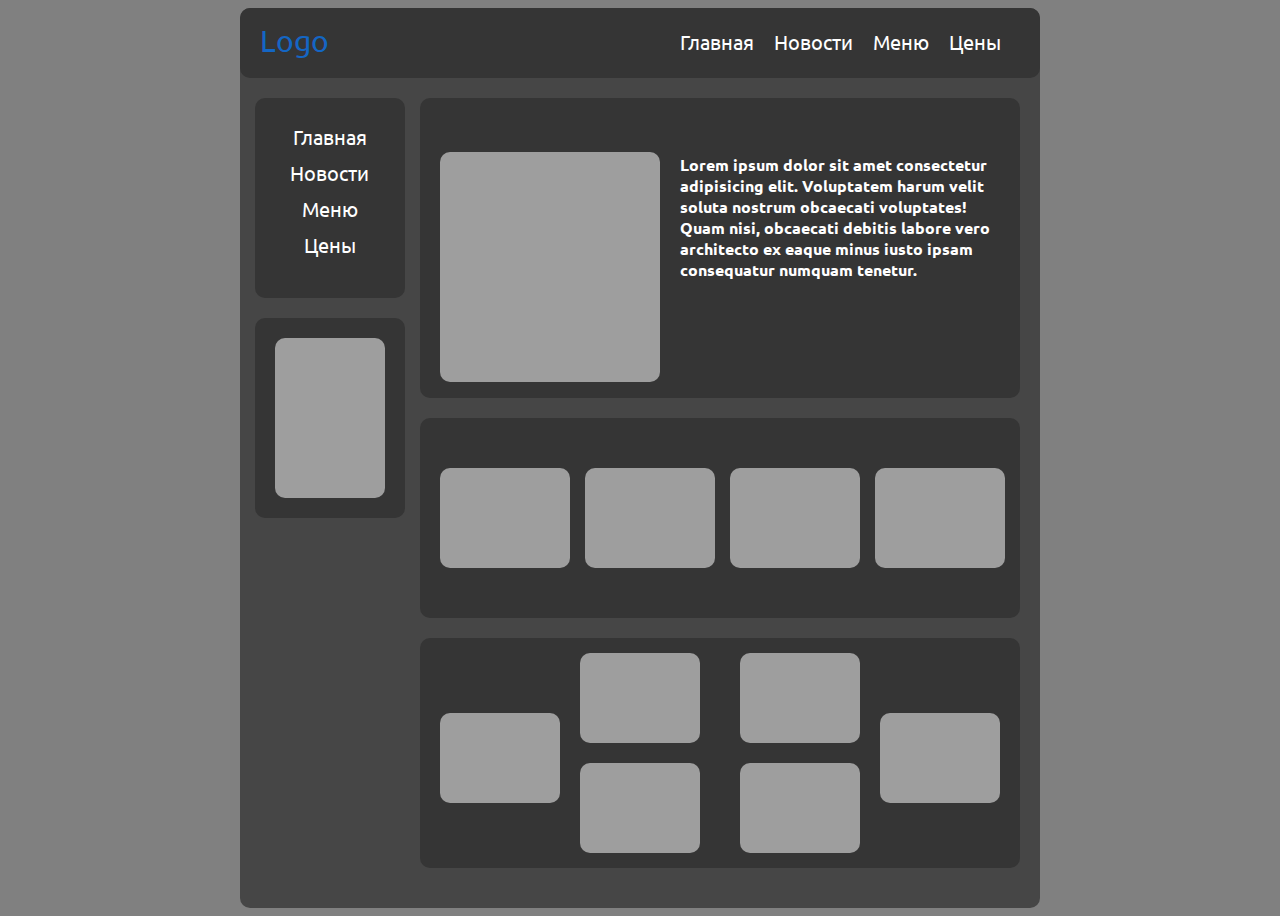
<file: ghfrnbrf/index.html>
<!DOCTYPE html>
<html lang="en">
<head>
    <meta charset="UTF-8">
    <meta http-equiv="X-UA-Compatible" content="IE=edge">
    <meta name="viewport" content="width=device-width, initial-scale=1.0">
    <link rel="stylesheet" href="style.css">
    <title>Site</title>
</head>
<body>
    <div class="box">
        <header class="header">
            <div class="header__menu-ul">
                <div class="logo">Logo</div>
                <ul class="header__menu-li">
                    <li>Главная</li>
                    <li>Новости</li>
                    <li>Меню</li>
                    <li>Цены</li>
            </div>
        </header>
        <div class="sidebar">
            <div class="sidebar__menu">
                <div class="sidebar__menu-ul">
                    <ul class="sidebar__menu-li">
                        <li>Главная</li>
                        <li>Новости</li>
                        <li>Меню</li>
                        <li>Цены</li>
                </div>
            </div>
            <div class="sidebar__box">
                <div class="sidebar__box-in"></div>
            </div>
        </div>
        <div class="center__tape">
            <div class="center__tape-box1">
                <h4 class="h4">Lorem ipsum dolor sit amet consectetur adipisicing elit. Voluptatem harum velit soluta nostrum obcaecati voluptates! Quam nisi, obcaecati debitis labore vero architecto ex eaque minus iusto ipsam consequatur numquam tenetur.<h4>
                <div class="center__tape-box1-in"></div>
            </div>
            <div class="center__tape-box4">
                <div class="center__tape-box4-in1"></div>
                <div class="center__tape-box4-in2"></div>
                <div class="center__tape-box4-in3"></div>
                <div class="center__tape-box4-in4"></div>
            </div>
            <div class="center__tape-box6">
                <div class="center__tape-box6-in1"></div>
                <div class="center__tape-box6-in2"></div>
                <div class="center__tape-box6-in3"></div>
                <div class="center__tape-box6-in4"></div>
                <div class="center__tape-box6-in5"></div>
                <div class="center__tape-box6-in6"></div>
            </div>
        </div>
</body>
</html>
</file>
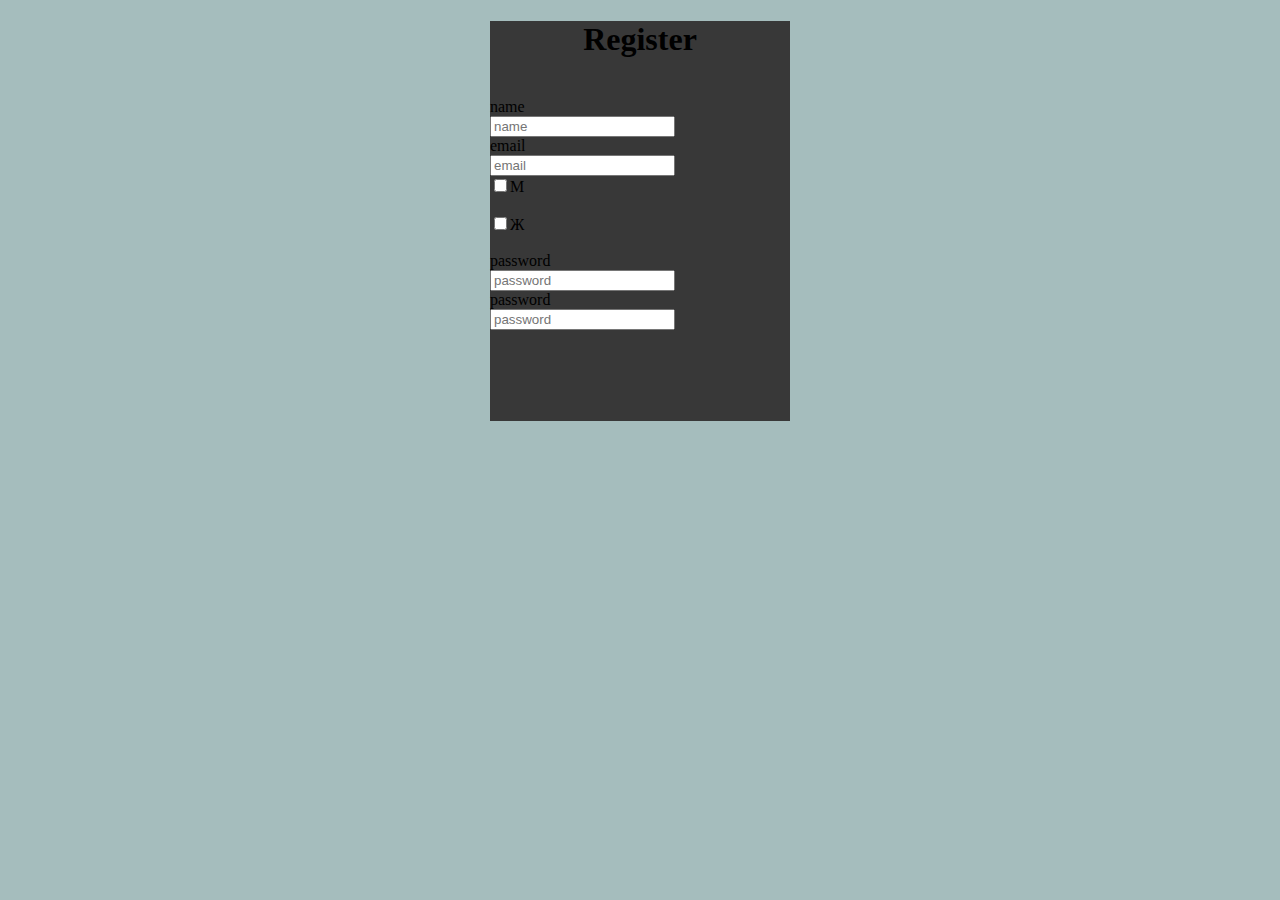
<file: дз практика на 16/index.html>
<!DOCTYPE html>
<html lang="en">
<head>
    <meta charset="UTF-8">
    <meta http-equiv="X-UA-Compatible" content="IE=edge">
    <meta name="viewport" content="width=device-width, initial-scale=1.0">
    <title>Document</title>
    <link rel="stylesheet" href="style.css">
</head>
<body>
    <div class="box">
        <h1 class="h1">Register</h1>
        <br class="text">name</br>
        <input type="text" placeholder="name" name="name" required>
        <br>email</br>
        <input type="email" placeholder="email" name="email" required>
        <br><input type="checkbox" placeholder="" name="" required>M</br>
        <br><input type="checkbox" placeholder="" name="" required>Ж</br>
        <br class="text">password</br>
        <input type="password" placeholder="password" name="password" required>
        <br class="text">password</br>
        <input type="password" placeholder="password" name="password" required>
    </div>
</body>
</html>
</file>
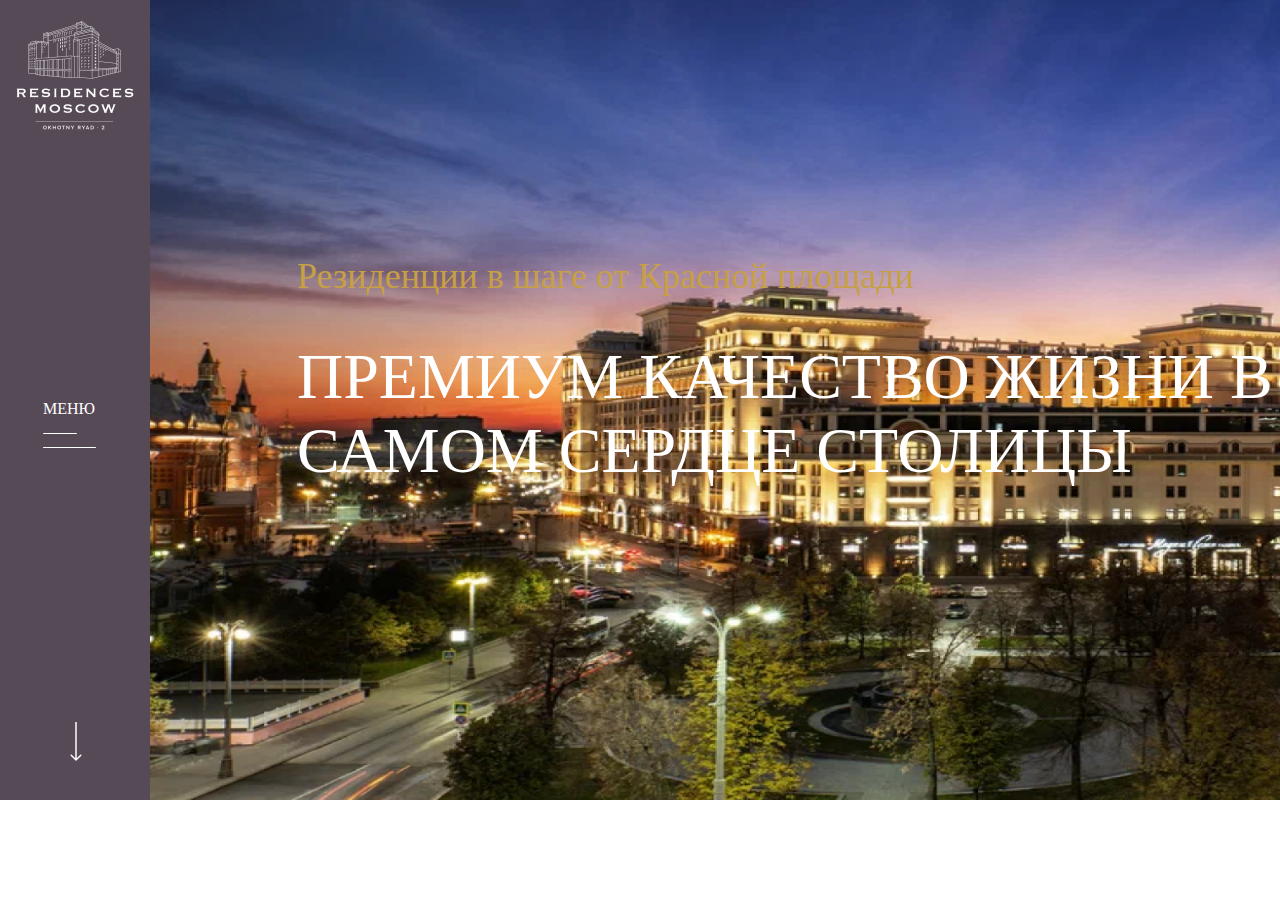
<file: Новая папка (3)/index.html>
<!DOCTYPE html>
<html lang="en">

<head>
    <meta charset="UTF-8">
    <meta http-equiv="X-UA-Compatible" content="IE=edge">
    <meta name="viewport" content="width=device-width, initial-scale=1.0">
    <title>Document</title>
    <link rel="stylesheet" href="./css/style.css">
    <link rel="stylesheet" href="./css/reset.css">
</head>

<body>
    <div class="wrapper">
        <section class="block-1">
            <div class="block-left-1">
                <img class="logo-1" src="./images/logo-1.png">
                <div class="menu">МЕНЮ</div>
                <img class="line-1" src="./images/Line-1.png">
                <img class="line-2" src="./images/Line-2.png">
                <img class="arrow" src="./images/arrow.png">
            </div>
            <div class="city-1">
                <img class="city-img-1" src="./images/city.png" alt="">
                <div class="text-2">ПРЕМИУМ КАЧЕСТВО ЖИЗНИ В САМОМ СЕРДЦЕ СТОЛИЦЫ</div>
                <div class="text-1">Резиденции в шаге от Красной площади</div>
                <div class="phone">+ 7 495 259 2000</div>
                <img class="sss" src="./images/Group 32 (2).png">
            </div>
        </section>
    </div>
</body>

</html>
</file>
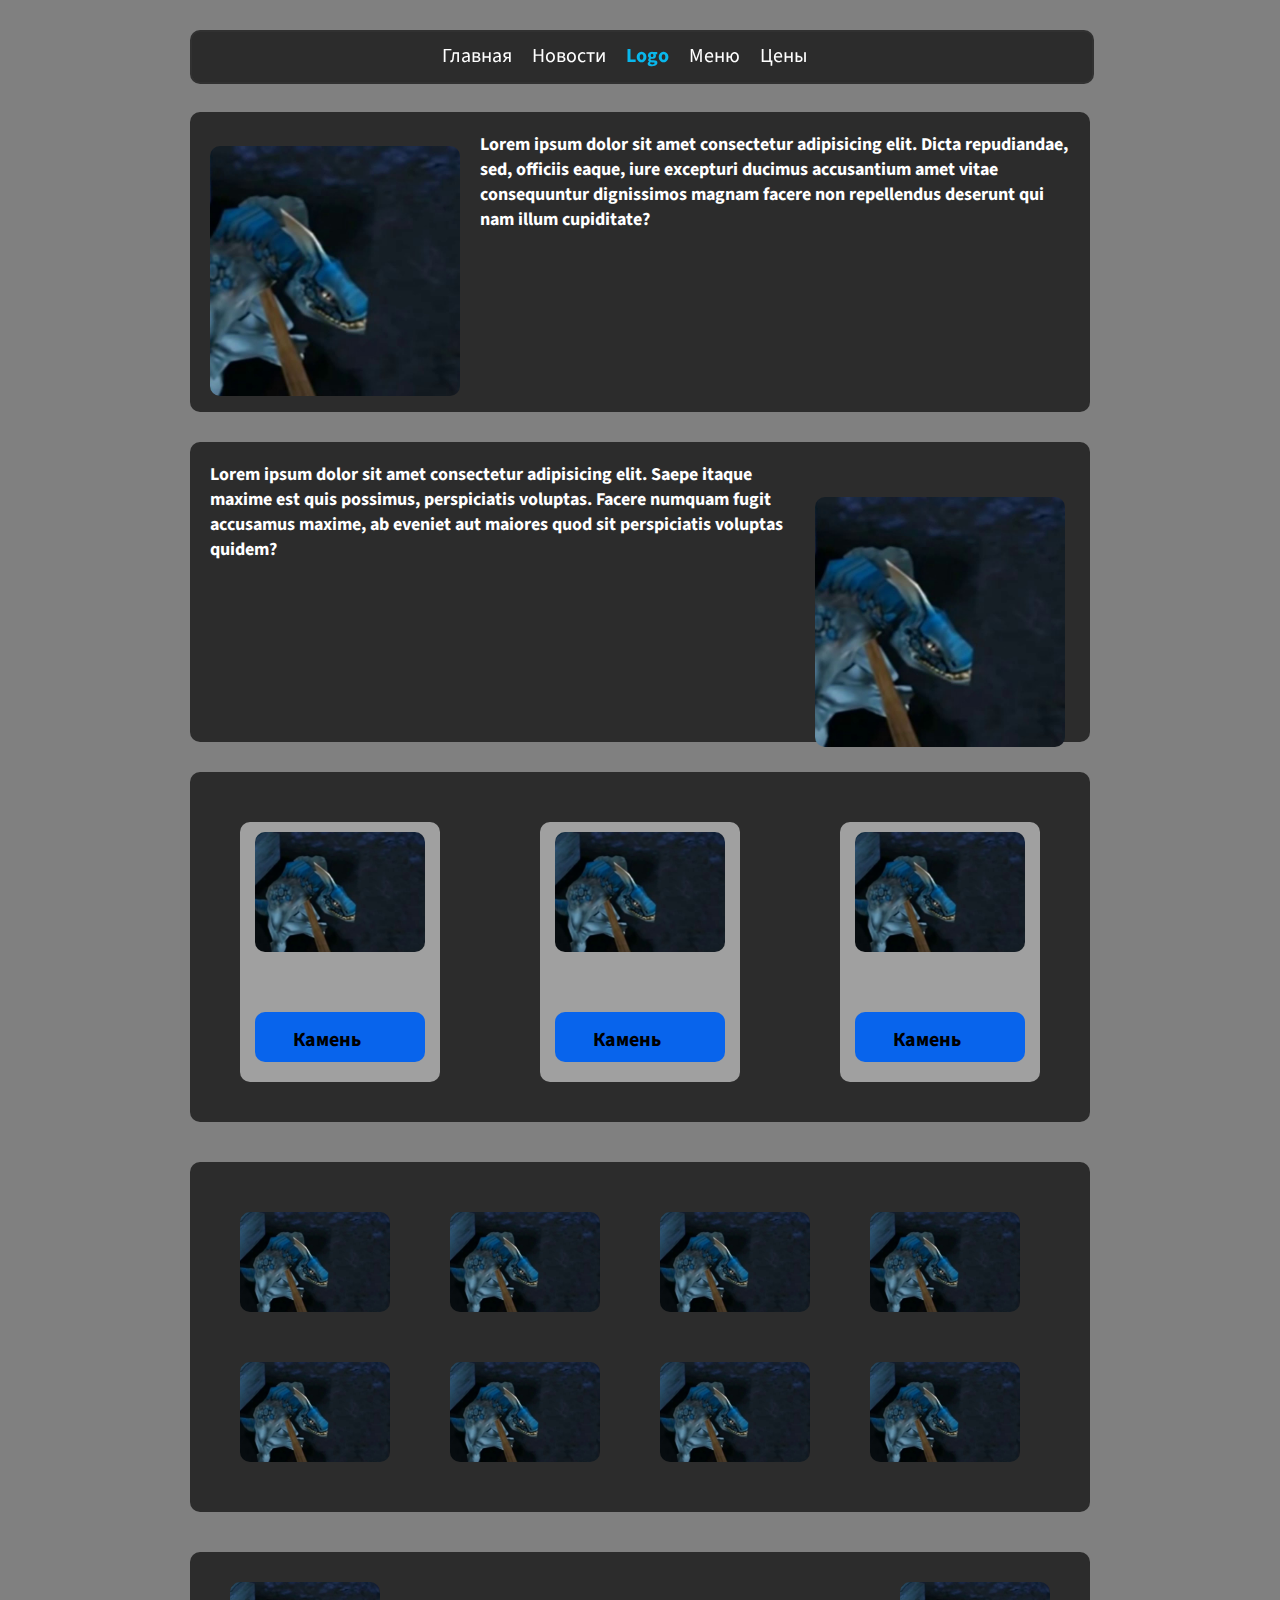
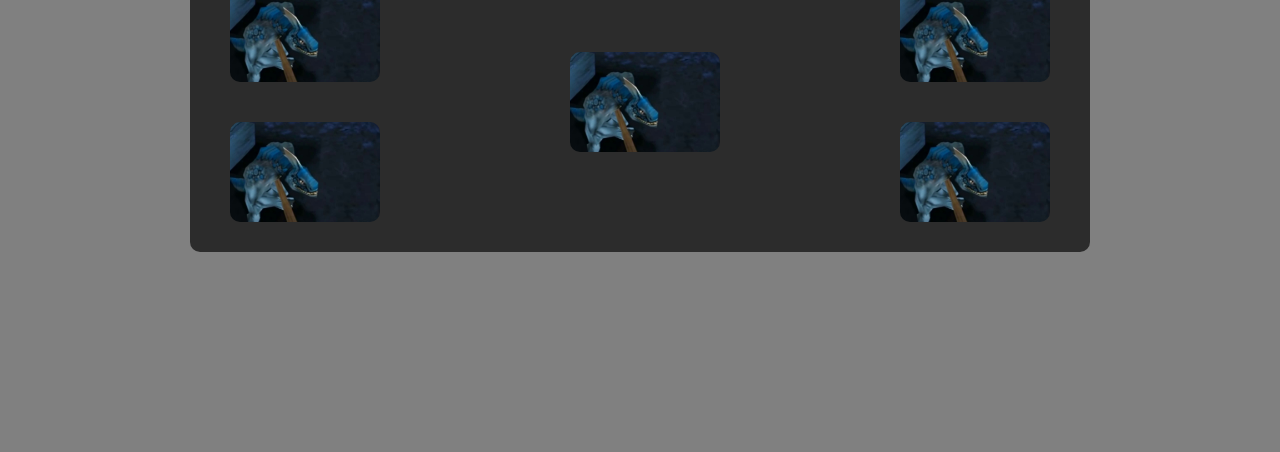
<file: практика 19 и дз на 20/index.html>
<!DOCTYPE html>
<html lang="ru">
<head>
  <meta charset="utf-8" />
  <title>maket</title>
  <link rel="stylesheet" href="style.css"/>
</head>
<body>
  <div class="box">
  <header class="header">
    <div class="header__menu">
      <ul class="header__menu-li">
        <li>Главная</li>
        <li>Новости</li>
        <li class="logo__li"><b><a href="#">Logo</a></b></li>
        <li>Меню</li>
        <li>Цены</li>
      </ul>
    </div>
  </header>
  <div class="center__tape-block1">
    <h4 class="h4">Lorem ipsum dolor sit amet consectetur adipisicing elit. Dicta repudiandae, sed, officiis eaque, iure excepturi ducimus accusantium amet vitae consequuntur dignissimos magnam facere non repellendus deserunt qui nam illum cupiditate?<h4>
    <div class="center__tape-block1-in">
    </div>
  </div>
  <div class="center__tape-block2">
    <h5 class="h5">Lorem ipsum dolor sit amet consectetur adipisicing elit. Saepe itaque maxime est quis possimus, perspiciatis voluptas. Facere numquam fugit accusamus maxime, ab eveniet aut maiores quod sit perspiciatis voluptas quidem?</h5>
    <div class="center__tape-block2-in">   
    </div>
  </div>
  <div class="center__tape-block3">
    <div class="center__tape-block3-in">
      <div class="center__tape-block3-in-1">
      </div>
      <div class="center__tape-block3-in-green">
        <h6 class="h6">Камень</h6>
      </div>
      <div class="center__tape-block3-in-2">
        <div class="center__tape-block3-in-2-in"></div>
        <div class="center__tape-block3-in-green">
          <h6 class="h6">Камень</h6>
        </div>
      </div>
      <div class="center__tape-block3-in-3">
        <div class="center__tape-block3-in-3-in"></div>
        <div class="center__tape-block3-in-green">
          <h6 class="h6">Камень</h6>
        </div>
      </div>
    </div>
  <div class="center__tape-block4">
    <div class="center__tape-block4-1"></div>
    <div class="center__tape-block4-2"></div>
    <div class="center__tape-block4-3"></div>
    <div class="center__tape-block4-4"></div>
    <div class="center__tape-block4-5"></div>
    <div class="center__tape-block4-6"></div>
    <div class="center__tape-block4-7"></div>
    <div class="center__tape-block4-8"></div>
  </div>
  <footer class="footer">
    <div class="footer__block">
      <div class="footer__block-top-left"></div>
      <div class="footer__block-top-right"></div>
      <div class="footer__block-bottom-left"></div>
      <div class="footer__block-bottom-right"></div>
      <div class="footer__block-centered"></div>
    </div>
  </footer>
  </div>
  </div>
</body>
</html>
</file>
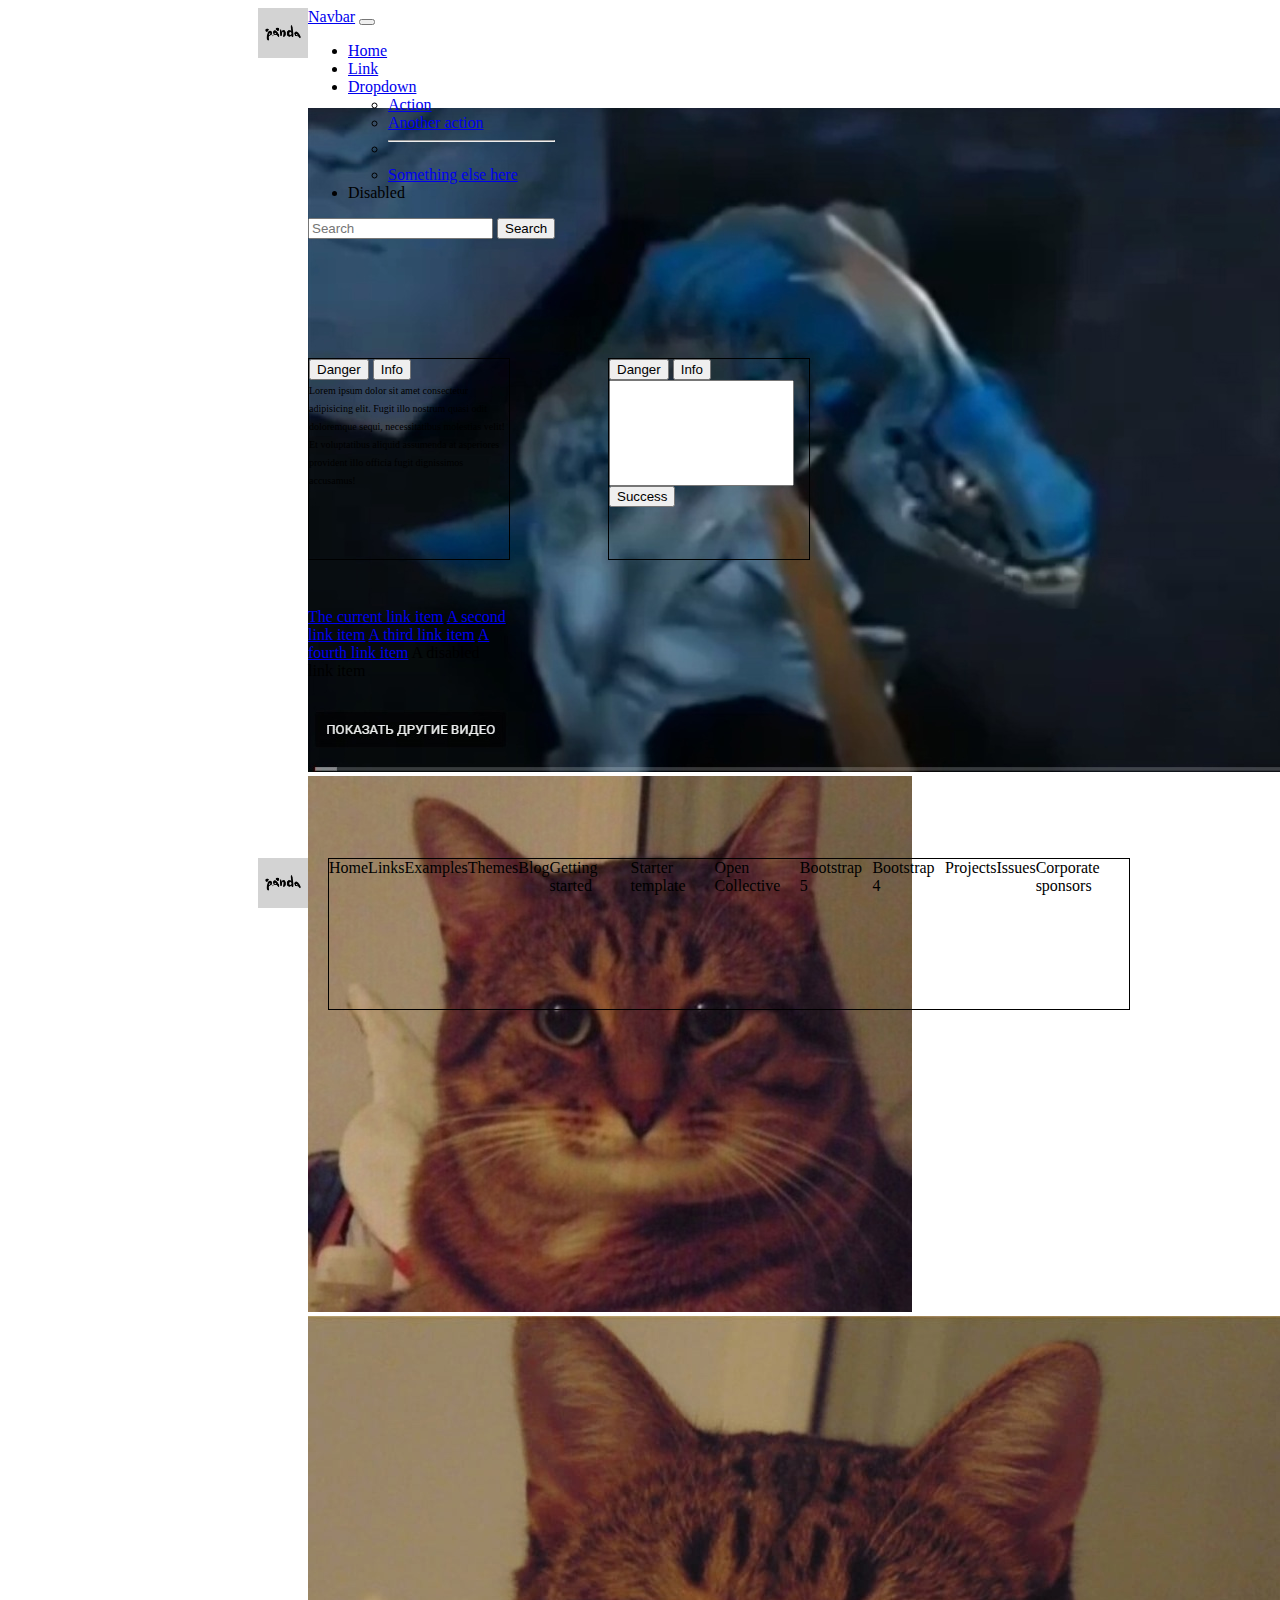
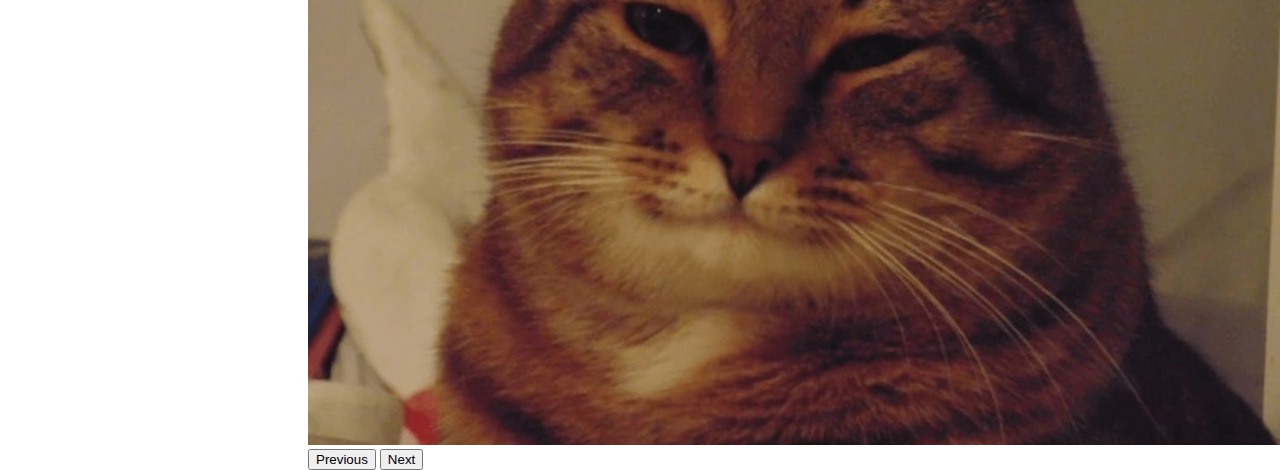
<file: практика все/bootstrap/index.html>
<!DOCTYPE html>
<html lang="en">

<head>
  <meta charset="UTF-8">
  <meta http-equiv="X-UA-Compatible" content="IE=edge">
  <meta name="viewport" content="width=device-width, initial-scale=1.0">
  <title>Document</title>
  <link rel="stylesheet" href="style.css">
  <link href="https://cdn.jsdelivr.net/npm/bootstrap@5.3.0-alpha1/dist/css/bootstrap.min.css" rel="stylesheet"
    integrity="sha384-GLhlTQ8iRABdZLl6O3oVMWSktQOp6b7In1Zl3/Jr59b6EGGoI1aFkw7cmDA6j6gD" crossorigin="anonymous">
</head>
<img src="images/20180705160132 (1).png" class="img">

<body>
  <div class="slider">
    <div id="carouselExample" class="carousel slide">
      <div class="carousel-inner">
        <div class="carousel-item active">
          <img src="images/iqt2CndWN9Q.jpg" class="d-block w-100" alt="...">
        </div>
        <div class="carousel-item">
          <img src="images/u8tMurpjI-0.jpg" class="d-block w-100" alt="...">
        </div>
        <div class="carousel-item">
          <img src="images/WLMYpa1_QWs.jpg" class="d-block w-100" alt="...">
        </div>
      </div>
      <button class="carousel-control-prev" type="button" data-bs-target="#carouselExample" data-bs-slide="prev">
        <span class="carousel-control-prev-icon" aria-hidden="true"></span>
        <span class="visually-hidden">Previous</span>
      </button>
      <button class="carousel-control-next" type="button" data-bs-target="#carouselExample" data-bs-slide="next">
        <span class="carousel-control-next-icon" aria-hidden="true"></span>
        <span class="visually-hidden">Next</span>
      </button>
    </div>
  </div>
  <header class="header">
    <nav class="navbar navbar-expand-lg bg-light">
      <div class="container-fluid">
        <a class="navbar-brand" href="#">Navbar</a>
        <button class="navbar-toggler" type="button" data-bs-toggle="collapse" data-bs-target="#navbarSupportedContent"
          aria-controls="navbarSupportedContent" aria-expanded="false" aria-label="Toggle navigation">
          <span class="navbar-toggler-icon"></span>
        </button>
        <div class="collapse navbar-collapse" id="navbarSupportedContent">
          <ul class="navbar-nav me-auto mb-2 mb-lg-0">
            <li class="nav-item">
              <a class="nav-link active" aria-current="page" href="#">Home</a>
            </li>
            <li class="nav-item">
              <a class="nav-link" href="#">Link</a>
            </li>
            <li class="nav-item dropdown">
              <a class="nav-link dropdown-toggle" href="#" role="button" data-bs-toggle="dropdown"
                aria-expanded="false">
                Dropdown
              </a>
              <ul class="dropdown-menu">
                <li><a class="dropdown-item" href="#">Action</a></li>
                <li><a class="dropdown-item" href="#">Another action</a></li>
                <li>
                  <hr class="dropdown-divider">
                </li>
                <li><a class="dropdown-item" href="#">Something else here</a></li>
              </ul>
            </li>
            <li class="nav-item">
              <a class="nav-link disabled">Disabled</a>
            </li>
          </ul>
          <form class="d-flex" role="search">
            <input class="form-control me-2" type="search" placeholder="Search" aria-label="Search">
            <button class="btn btn-outline-success" type="submit">Search</button>
          </form>
        </div>
      </div>
    </nav>
  </header>

  <div class="menu_1">
    <button type="button" class="btn btn-danger">Danger</button>
    <button type="button" class="btn btn-info">Info</button>
    <br><a class="text11">Lorem ipsum dolor sit amet consectetur adipisicing elit. Fugit illo nostrum quasi odit
      doloremque sequi, necessitatibus molestias velit! Et voluptatibus aliquid assumenda at asperiores provident illo
      officia fugit dignissimos accusamus!</a>
  </div>
  <div class="menu_2">
    <button type="button" class="btn btn-danger">Danger</button>
    <button type="button" class="btn btn-info">Info</button>
    <input type="text" name="browser" value="" class="window"><Br>
    <button type="button" class="btn btn-success">Success</button>
  </div>
  <div class="text33">
    <div class="list-group">
      <a href="#" class="list-group-item list-group-item-action active" aria-current="true">The current link item</a>
      <a href="#" class="list-group-item list-group-item-action">A second link item</a>
      <a href="#" class="list-group-item list-group-item-action">A third link item</a>
      <a href="#" class="list-group-item list-group-item-action">A fourth link item</a>
      <a class="list-group-item list-group-item-action disabled">A disabled link item</a>
    </div>
  </div>
  <img src="images/20180705160132 (1).png" class="img2">
  <div class="footer">
      <div class="foot">
        <a> Home</a>
      </div> 
      <div class="foot">
        <a> Links</a>
      </div> 
      <div class="foot">
        <a> Examples</a>
      </div> 
      <div class="foot">
        <a> Themes</a>
      </div> 
      <div class="foot">
        <a> Blog</a>
      </div> 
      <div class="foot">
        <a> Getting started</a>
      </div> 
      <div class="foot">
        <a> Starter template</a>
      </div> 
      <div class="foot">
        <a> Open Collective</a>
      </div>
      <div class="foot">
        <a> Bootstrap 5</a>
      </div>
      <div class="foot">
        <a> Bootstrap 4</a>
      </div>
      <div class="foot">
        <a> Projects</a>
      </div>
      <div class="foot">
        <a>Issues</a>
      </div>
      <div class="foot">
        <a> Corporate sponsors</a>
      </div>
  </div>


  <script src="https://cdn.jsdelivr.net/npm/bootstrap@5.3.0-alpha1/dist/js/bootstrap.bundle.min.js"
    integrity="sha384-w76AqPfDkMBDXo30jS1Sgez6pr3x5MlQ1ZAGC+nuZB+EYdgRZgiwxhTBTkF7CXvN"
    crossorigin="anonymous"></script>
</body>

</html>
</file>
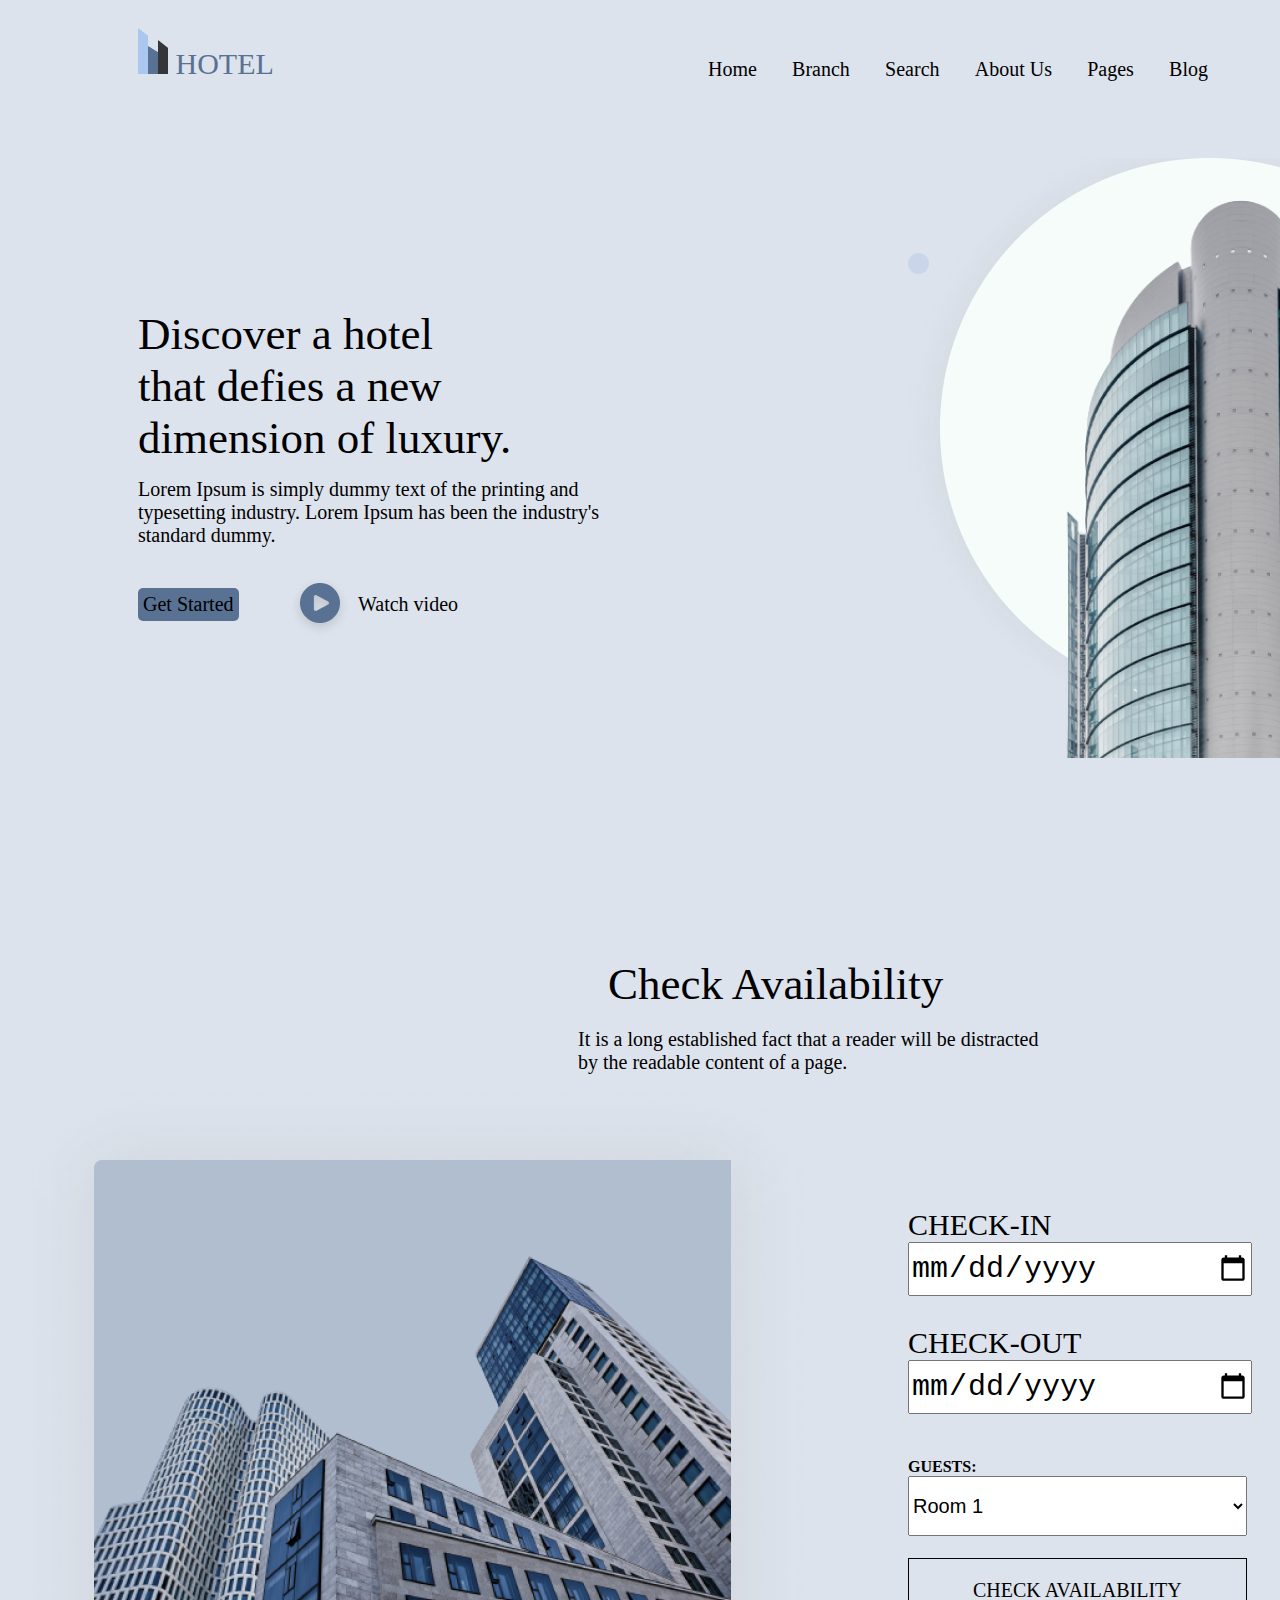
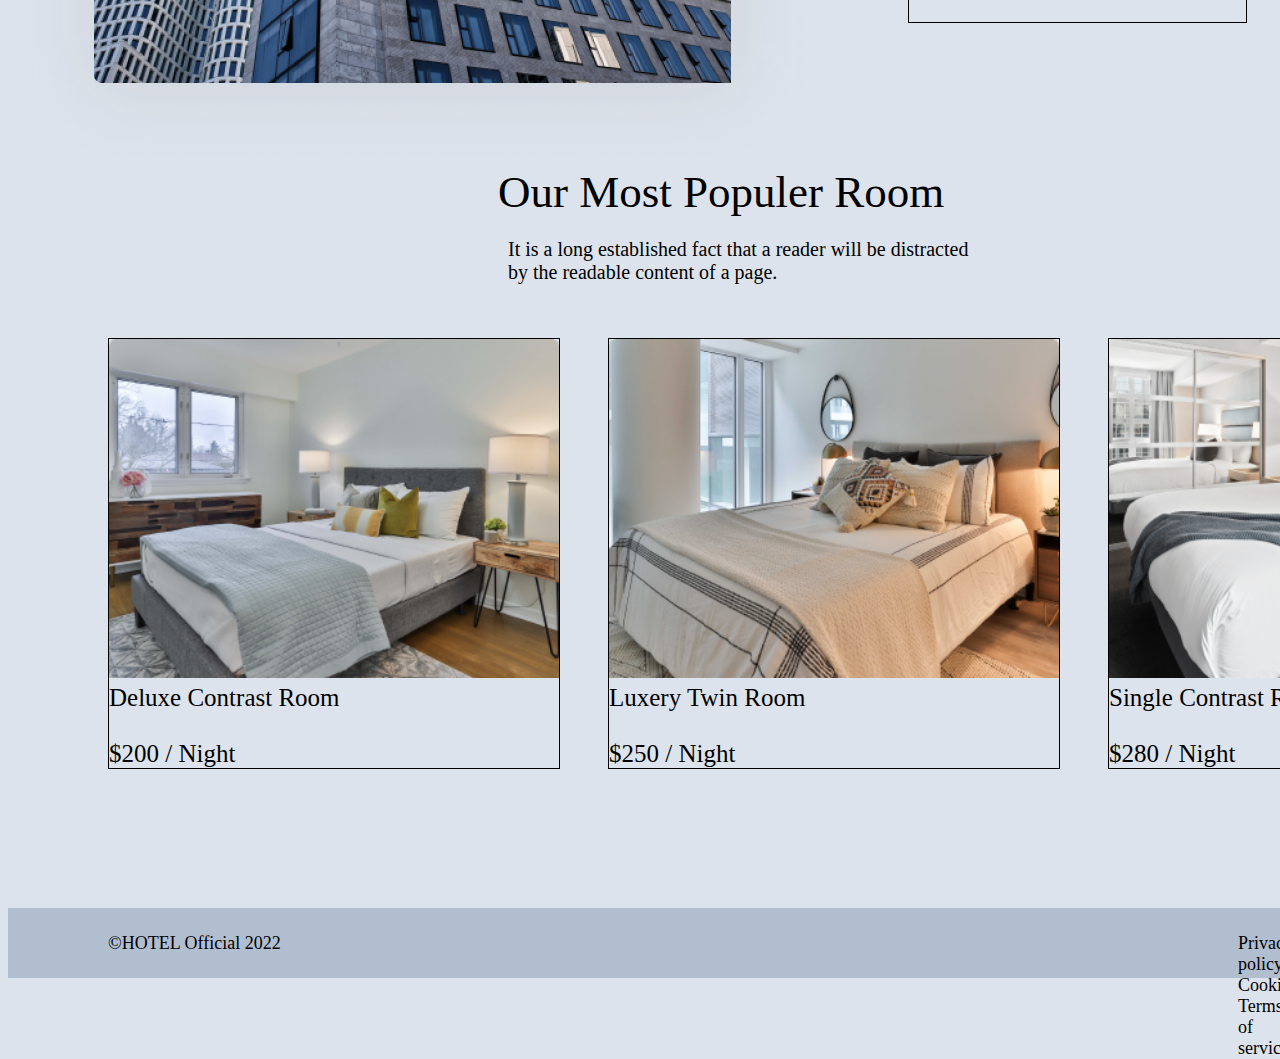
<file: практика все/фигма 2/index.html>
<!DOCTYPE html>
<html lang="en">
<head>
    <meta charset="UTF-8">
    <meta http-equiv="X-UA-Compatible" content="IE=edge">
    <meta name="viewport" content="width=device-width, initial-scale=1.0">
    <title>Document</title>
    <link rel="stylesheet" href="style.css">
</head>
<body>
    <header class="header">
        <div class="header_menu">
            <a>Home</a>
            <a>Branch</a>
            <a>Search</a>
            <a>About Us</a>
            <a>Pages</a>
            <a">Blog</a>
        </div>
    </header>
    <div class="logo">
        <img src="images/logo.png">
        <a>HOTEL</a>
    </div>
    <div class="btn_head">
        <a>Reservation</a>
    </div>
    <div class="text_main">
        <a>Discover a hotel <br>that defies a new <br>dimension of luxury.</a>
    </div>
    <div class="text_main2">
        <a>Lorem Ipsum is simply dummy text of the printing and <br>typesetting industry. Lorem Ipsum has been the
            industry's <br>standard dummy.</a>
    </div>
    <div class="tower">
        <img src="images/tower.png">
    </div>
    <div class="btn_main">
        <a>Get Started</a>
    </div>
    <div class="btn_main2">
        <a>Watch video</a>
    </div>
    <div class="play">
        <img src="images/play.png">
    </div>
    <div class="main">
        <a>Check Availability</a>
    </div>
    <div class="main2">
        <a>It is a long established fact that a reader will be distracted <br>by the readable content of a page.</a>
    </div>
    <div class="main_img">
        <img src="images/main_img.png">
    </div>
    <div class="date">
        <p>
            <label for="date">CHECK-IN</label>
            <br><input type="date" id="date" name="date" / class="date_br">
        </p>
        <p>
            <label for="date">CHECK-OUT</label>
            <br><input type="date" id="date" name="date" / class="date_br">
        </p>
    </div>
    <div class="guests">
        <b>GUESTS:</b>
        <br><select class="gs">
            <option>Room 1</option>
            <option>Room 2</option>
            <option>Room 3</option>
            <option>Room 4</option>
            <option>Room 5</option>
        </select>
    </div>
    <div class="valid">
        <a>CHECK AVAILABILITY</a>
    </div>
    <div class="bottom_text">
        <a>Our Most Populer Room</a>
    </div>
    <div class="bottom_text2">
        <a>It is a long established fact that a reader will be distracted <br>by the readable content of a page.</a>
    </div>
    <div class="bed">
        <img src="images/bed.png" width="450px">
        <br><a>Deluxe Contrast Room</a>
        <br><br><a>$200 / Night</a>
    </div>
    <div class="bed2">
        <img src="images/bed2.png" width="450px">
        <br><a>Luxery Twin Room</a>
        <br><br><a>$250 / Night</a>
    </div>
    <div class="bed3">
        <img src="images/bed3.png" width="450px">
        <br><a>Single Contrast Room</a>
        <br><br><a>$280 / Night</a>
    </div>
    <footer>
        <div class="footer">
            <a>©HOTEL Official 2022</a>
        </div>
        <div class="footer2">
            <a> Privacy policy Cookies Terms of service</a>
        </div>
    </footer>
</body>
</html>
</file>
<file: ghfrnbrf/style.css>
@import url(https://fonts.googleapis.com/css?family=Ubuntu:300,300italic,regular,italic,500,500italic,700,700italic);
body{
    background-color: grey;
    font-family: 'Ubuntu', 'sans-serif';
}
.h4{
    color: white;
    width: 320px;
    margin-left: 250px;
    padding-left: 10px;
}
.box{
    background-color: rgb(70, 70, 70);
    height: 900px;
    width: 800px;
    margin: auto;
    border-radius: 10px;
}
.header{
    background-color: rgb(53, 53, 53);
    height: 70px;
    width: 800px;
    border-radius: 10px;
}
.logo{
    color: rgb(20, 102, 196);
    font-size: 30px;
    padding-left: 20px;
    padding-top: 15px;
    cursor: pointer;
}
.header__menu-ul{

}
.header__menu-li{
    display: flex;
    column-gap: 20px;
    row-gap: 10px;
    list-style: none;
    color: white;
    font-size: 20px;
    margin-left: 400px;
    margin-top: -30px;
    cursor: pointer;
}
.sidebar{

}
.sidebar__menu{
    background-color: rgb(53, 53, 53);
    height: 200px;
    width: 150px;
    margin-top: 20px;
    margin-left: 15px;
    display: flex;
    align-items: center;
    border-radius: 10px;
}
.sidebar__menu-ul{

}
.sidebar__menu-li{
    text-align: center;
    list-style: none;
    color: white;
    font-size: 20px;
    margin-left: -5px;
    margin-top: -4px;
}
.sidebar__menu-li li{
    padding-top: 10px;
}
.sidebar__box{
    background-color: rgb(53, 53, 53);
    height: 200px;
    width: 150px;
    margin-top: 20px;
    margin-left: 15px;
    display: flex;
    align-items: center;
    border-radius: 10px;
}
.sidebar__box-in{
    background-color: rgb(158, 158, 158);
    height: 160px;
    width: 110px;
    margin-left: 20px;
    display: flex;
    align-items: center;
    border-radius: 10px;
}
.center__tape{

}
.center__tape-box1{
    box-sizing: border-box;
    background-color: rgb(53, 53, 53);
    height: 300px;
    width: 600px;
    margin-left: 180px;
    margin-top: -420px;
    border-radius: 10px;
    padding-top: 35px;
}
.center__tape-box1-in{
    box-sizing:border-box;
    background-color: rgb(158, 158, 158);
    height: 230px;
    width: 220px;
    border-radius: 10px;
    margin-left: 20px;
    margin-top: -150px;
}
.center__tape-box4{
    box-sizing: border-box;
    background-color: rgb(53, 53, 53);
    height: 200px;
    width: 600px;
    margin-left: 180px;
    margin-top: 20px;
    border-radius: 10px;
    padding-top: 35px;
}
.center__tape-box4-in1{
    align-items: center;
    box-sizing:border-box;
    background-color: rgb(158, 158, 158);
    height: 100px;
    width: 130px;
    border-radius: 10px;
    margin-left: 20px;
    margin-top: 15px;
}
.center__tape-box4-in2{
    align-items: center;
    box-sizing:border-box;
    background-color: rgb(158, 158, 158);
    height: 100px;
    width: 130px;
    border-radius: 10px;
    margin-left: 165px;
    margin-top: -100px;
}
.center__tape-box4-in3{
    align-items: center;
    box-sizing:border-box;
    background-color: rgb(158, 158, 158);
    height: 100px;
    width: 130px;
    border-radius: 10px;
    margin-left: 310px;
    margin-top: -100px;
}
.center__tape-box4-in4{
    align-items: center;
    box-sizing:border-box;
    background-color: rgb(158, 158, 158);
    height: 100px;
    width: 130px;
    border-radius: 10px;
    margin-left: 455px;
    margin-top: -100px;
}
.center__tape-box6{
    box-sizing: border-box;
    background-color: rgb(53, 53, 53);
    height: 230px;
    width: 600px;
    margin-left: 180px;
    margin-top: 20px;
    border-radius: 10px;
    padding-top: 35px;
}
.center__tape-box6-in1{
    align-items: center;
    box-sizing:border-box;
    background-color: rgb(158, 158, 158);
    height: 90px;
    width: 120px;
    border-radius: 10px;
    margin-top: 40px;
    margin-left: 20px;
}
.center__tape-box6-in2{
    align-items: center;
    box-sizing:border-box;
    background-color: rgb(158, 158, 158);
    height: 90px;
    width: 120px;
    border-radius: 10px;
    margin-top: -90px;
    margin-left: 460px;
}
.center__tape-box6-in3{
    align-items: center;
    box-sizing:border-box;
    background-color: rgb(158, 158, 158);
    height: 90px;
    width: 120px;
    border-radius: 10px;
    margin-top: -150px;
    margin-left: 160px;
}
.center__tape-box6-in4{
    align-items: center;
    box-sizing:border-box;
    background-color: rgb(158, 158, 158);
    height: 90px;
    width: 120px;
    border-radius: 10px;
    margin-top: 20px;
    margin-left: 160px;
}
.center__tape-box6-in5{
    align-items: center;
    box-sizing:border-box;
    background-color: rgb(158, 158, 158);
    height: 90px;
    width: 120px;
    border-radius: 10px;
    margin-top: -200px;
    margin-left: 320px;
}
.center__tape-box6-in6{
    align-items: center;
    box-sizing:border-box;
    background-color: rgb(158, 158, 158);
    height: 90px;
    width: 120px;
    border-radius: 10px;
    margin-left: 320px;
    margin-top: 20px;
}
</file>
<file: дз практика на 16/style.css>
body{
    background-color: rgb(165, 189, 189);
}
.box{
    background-color: rgb(56, 56, 56);
    width: 300px;
    height: 400px;
    margin: auto;
}
.h1{
    text-align: center;
}
.btn{
    margin-bottom: 50px;
}
</file>
<file: Новая папка (3)/css/style.css>
body{
    width: 1920px
}
.block-left-1{
    position: relative;
    width: 150px;
    height: 800px;
    background-color: #564A56;
}
.logo-1{
    padding-left: 12px;
    padding-top: 17px;
}
.menu{
    padding-top: 265px;
    padding-left: 43px;
    color: white;
}
.line-1{
    padding-top: 15px;
    padding-left: 43px;
}
.line-2{
    position: absolute;
    top: 447px;
    left: 43px;
}
.arrow{
    position: absolute;
    left: 70px;
    top: 722px;
}
.city-1{
    width: 1770px;
    height: 500px;
}
.city-img-1{
    width: 1770px;
    height: 800px;
}

.block-1{
    display: flex;
    position: relative;
}
.text-2{
    position: absolute;
    left: 297px;
    top: 340px;
    font-size: 64px;
    width: 1024px;
    color: #FFFFFF;
}
.text-1{
    position: absolute;
    left: 297px;
    top: 255px;
    font-size: 36px;
    color: #C7A046;
}
.phone{
    position: absolute;
    width: 256px;
    height: 31px;
    left: 1624px;
    top: 46px;
    font-size: 36px;
    color: #FFFFFF;
}
.sss{
    position: absolute;
    left: 1354px;
    top: 340px;
}
</file>
<file: практика 19 и дз на 20/style.css>
@import url('https://fonts.googleapis.com/css2?family=Chivo+Mono:wght@100&family=Source+Sans+Pro&display=swap');


body{
	background-color: grey;
	font-family: 'Source Sans Pro', sans-serif;
}
a{
	text-decoration: none;
	color: #09b7ec;
}
.h4{
	color: white;
	font-size: 18px;
	padding-left: 290px;
	padding-top: 20px;
	padding-right: 20px;
}
.h5{
	color: white;
	font-size: 18px;
	padding-right: 100px;
	padding-top: 20px;
	width: 600px;
	padding-left: 20px;
	padding-right: 20px;
}
.h6{
	color: rgb(0, 0, 0);
	font-size: 20px;
	padding-top: 14px;
	padding-left: 38px;
}
.box{
	margin: auto;
	height: 500px;
	width: 900px;
}
.header{
	background-color: #2c2c2c;
	border: solid 2px rgba(65, 65, 65, 0.253);
	height: 50px;
	width: 900px;
	position: sticky;
	top: 30px;
	border-radius: 10px;
}
.header__menu{

}
.header__menu-li{
	cursor: pointer;
	margin-top: 10px;
	padding-left: 250px;
	color: white;
	font-size: 20px;
	list-style: none;
	display: flex;
	margin-left: -20px;
}
.header__menu-li li{
	padding-left: 20px;
}
.logo__li {
	font-size: 20px;
}
.center__tape-block1{
	margin-top: 50px;
	background-color: #2c2c2c;
	height: 300px;
	width: 900px;
	border-radius: 10px;
}
.center__tape-block1-in{
	background-image: url(image1.png);
	background-size: cover;
    background-position: center;
	width: 250px;
	height: 250px;
	border-radius: 10px;
	margin-left: 20px;
	margin-top: -110px;
}
.center__tape-block2{
	background-color: #2c2c2c;
	height: 300px;
	width: 900px;
	border-radius: 10px;
}
.center__tape-block2-in{
	background-image: url(image1.png);
	width: 250px;
	height: 250px;
	border-radius: 10px;
	margin-left: 625px;
	margin-top: -95px;
	background-size: cover;
    background-position: center;
}
.center__tape-block3{
	margin-top: 30px;
	background-color: #2c2c2c;
	height: 300px;
	width: 900px;
	border-radius: 10px;
	padding-top: 50px;
}
.center__tape-block3-in{
	background-color: #a0a0a0;
	width: 200px;
	height: 250px;
	border-radius: 10px;
	margin-left: 50px;
	padding-top: 10px;
}
.center__tape-block3-in-green{
	cursor: pointer;
	background-color: #0864ec;
	width: 170px;
	height: 50px;
	border-radius: 10px;
	margin-left: 15px;
	margin-top: 60px;
}
.center__tape-block3-in-1{
	background-image: url(image1.png);
	background-size: cover;
    background-position: center;
	width: 170px;
	height: 120px;
	border-radius: 10px;
	margin-left: 15px;
}
.center__tape-block3-in-2{
	background-color: #a0a0a0;
	width: 200px;
	height: 250px;
	border-radius: 10px;
	margin-left: 300px;
	margin-top: -240px;
	padding-top: 10px;
}
.center__tape-block3-in-2-in{
	background-image: url(image1.png);
	background-size: cover;
    background-position: center;
	width: 170px;
	height: 120px;
	border-radius: 10px;
	margin-left: 15px;
}
.center__tape-block3-in-3{
	background-color: #a0a0a0;
	width: 200px;
	height: 250px;
	border-radius: 10px;
	margin-left: 600px;
	margin-top: -260px;
	padding-top: 10px;
}
.center__tape-block3-in-3-in{
	background-image: url(image1.png);
	background-size: cover;
    background-position: center;
	width: 170px;
	height: 120px;
	border-radius: 10px;
	margin-left: 15px;
}
.center__tape-block4{
	margin-top: 80px;
	background-color: #2c2c2c;
	height: 300px;
	width: 900px;
	border-radius: 10px;
	padding-top: 50px;
}
.center__tape-block4-1{
	background-image: url(image1.png);
	background-size: cover;
    background-position: center;
	width: 150px;
	height: 100px;
	border-radius: 10px;
	margin-left: 50px;
}
.center__tape-block4-2{
	background-image: url(image1.png);
	background-size: cover;
    background-position: center;
	width: 150px;
	height: 100px;
	border-radius: 10px;
	margin-left: 50px;
	margin-top: 50px;
}
.center__tape-block4-3{
	background-image: url(image1.png);
	background-size: cover;
    background-position: center;
	width: 150px;
	height: 100px;
	border-radius: 10px;
	margin-left: 260px;
	margin-top: -250px;
}
.center__tape-block4-4{
	background-image: url(image1.png);
	background-size: cover;
    background-position: center;
	width: 150px;
	height: 100px;
	border-radius: 10px;
	margin-left: 260px;
	margin-top: 50px;
}
.center__tape-block4-5{
	background-image: url(image1.png);
	background-size: cover;
    background-position: center;
	width: 150px;
	height: 100px;
	border-radius: 10px;
	margin-left: 470px;
	margin-top: -250px;
}
.center__tape-block4-6{
	background-image: url(image1.png);
	background-size: cover;
    background-position: center;
	width: 150px;
	height: 100px;
	border-radius: 10px;
	margin-left: 470px;
	margin-top: 50px;
}
.center__tape-block4-7{
	background-image: url(image1.png);
	background-size: cover;
    background-position: center;
	width: 150px;
	height: 100px;
	border-radius: 10px;
	margin-left: 680px;
	margin-top: -250px;
}
.center__tape-block4-8{
	background-image: url(image1.png);
	background-size: cover;
    background-position: center;
	width: 150px;
	height: 100px;
	border-radius: 10px;
	margin-left: 680px;
	margin-top: 50px;
}
.footer{
	position: absolute;
  	left: auto;
 	bottom: 1;
	background-color: #2c2c2c;
	height: 300px;
	width: 900px;
	border-radius: 10px;
	margin-top: 40px;
}
.footer__block{

}
.footer__block-top-left{
	background-image: url(image1.png);
	background-size: cover;
    background-position: center;
	width: 150px;
	height: 100px;
	border-radius: 10px;
	position: relative;
	top: 30px; left: 40px;
}
.footer__block-top-right{
	background-image: url(image1.png);
	background-size: cover;
    background-position: center;
	width: 150px;
	height: 100px;
	border-radius: 10px;
	position: relative;
	top: 70px; left: 40px;
}
.footer__block-bottom-left{
	background-image: url(image1.png);
	background-size: cover;
    background-position: center;
	width: 150px;
	height: 100px;
	border-radius: 10px;
	position: relative;
	top: -170px; left: 710px;
}
.footer__block-bottom-right{
	background-image: url(image1.png);
	background-size: cover;
    background-position: center;
	width: 150px;
	height: 100px;
	border-radius: 10px;
	position: relative;
	top: -130px; left: 710px;
}
.footer__block-centered{
	background-image: url(image1.png);
	background-size: cover;
    background-position: center;
	width: 150px;
	height: 100px;
	border-radius: 10px;
	position: relative;
	top: -300px; left: 380px;
}
</file>
<file: практика все/bootstrap/style.css>
.slider {
    position: absolute;
    width: 500px;
    height: 500px;
    margin-left: 300px;
    margin-top: 100px;
}
.header{
    position: absolute;
    margin-left: 300px;
}
.menu_1{
    position: absolute;
    border: 1px solid black;
    width: 200px;
    height: 200px;
    margin-top: 350px;
    margin-left: 300px;
}
.text11{
    font-size: 10px;
    text-decoration: none;
}
.menu_2{
    position: absolute;
    border: 1px solid black;
    width: 200px;
    height: 200px;
    margin-top: 350px;
    margin-left: 600px;
}
.window{
    height: 100px;
}
.text33{
    position: absolute;
    width: 200px;
    margin-left: 300px;
    margin-top: 600px;

}
.img{
    position: absolute;
    margin-left: 250px;
    
    width: 50px;
}
.img2{
    position: absolute;
    margin-left: 250px;
    margin-top: 850px;
    width: 50px;
}
.footer{
    display: flex;
    
    justify-content: space-around;
    text-decoration: none;
    justify-content: ;
    position: absolute;
    width: 800px;
    height: 150px;
    margin-top: 850px;
    margin-left: 320px;
    border: 1px solid black;
    word-spacing: 100px;
}
</file>
<file: практика все/фигма 2/style.css>
body{
    background-color: #dde3ec;
}
.header_menu{
    display: flex;
    justify-content:space-between;
    font-size: 20px;
}
.header{
    position: absolute;
    width: 500px;
    margin-left: 700px;
    margin-top: 50px;
}
.logo{
    position: absolute;
    margin-top: 20px;
    margin-left: 130px;
    color: #597193;
    font-size: 30px;
}
.btn_head{
    position: absolute;
    width: 100px;
    background-color: #597193;
    margin-top: 40px;
    margin-left: 1400px;
    font-size: 20px;
    padding: 5px 5px 5px 5px;
    border-radius: 5px;
}
.text_main{
    position: absolute;
    margin-top: 300px;
    font-size: 45px;
    margin-left: 130px;
}
.text_main2{
    position: absolute;
    margin-top: 470px;
    margin-left: 130px;
    font-size: 20px;
}
.tower{
    position: absolute;
    margin-top: 150px;
    margin-left: 900px;
}
.btn_main{
    position: absolute;
    margin-left: 130px;
    margin-top: 580px;
    font-size: 20px;
    background-color: #597193;
    padding: 5px 5px 5px 5px;
    border-radius: 5px;
}
.btn_main2{
    position: absolute;
    margin-left: 350px;
    margin-top: 585px;
    font-size: 20px;
}
.play{
    position: absolute;
    margin-top: 567px;
    margin-left: 280px;
}
.main{
    position: absolute;
    margin-top: 950px;
    margin-left: 600px;
    font-size: 45px;
}
.main2{
    position: absolute;
    margin-top: 1020px;
    margin-left: 570px;
    font-size: 20px;
}
.main_img{
    position: absolute;
    margin-top: 1070px;
}
.date{
    position: absolute;
    font-size: 30px;
    margin-top: 1170px;
    margin-left: 900px;
    width: 339px;
    height: 50px;
}
.date_br{
    width: 339px;
    height: 50px;
    font-size: 30px;
}
.guests{
    position: absolute;
    margin-top: 1450px;
    margin-left: 900px;
}
.gs{
    width: 339px;
    height: 60px;
    font-size: 20px;
}
.valid{
    position: absolute;
    margin-top: 1550px;
    margin-left: 900px;
    font-size: 20px;
    padding: 20px 64px 20px 64px;
    border: 1px solid black;
}
.bottom_text{
    position: absolute;
    margin-top: 1758px;
    font-size: 45px;
    margin-left: 490px;
}
.bottom_text2{
    position: absolute;
    margin-top: 1830px;
    margin-left: 500px;
    font-size: 20px;
}
.bed{
    position: absolute;
    margin-top: 1930px;
    margin-left: 100px;
    font-size: 25px;
    border: 1px solid black;
}
.bed2{
    position: absolute;
    margin-top: 1930px;
    margin-left: 600px;
    font-size: 25px;
    border: 1px solid black;
}
.bed3{
    position: absolute;
    margin-top: 1930px;
    margin-left: 1100px;
    font-size: 25px;
    border: 1px solid black;
}
.footer{
    display: flex;
    position: absolute;
    height: 70px;
    width: 1920px;
    margin-top: 2500px;
    background-color: #B1BED0;
    align-items: center;
    padding-left: 100px;
    font-size: 18px;
}
.footer2{
    position: absolute;
    margin-top: 2525px;
    margin-left: 1230px;
    font-size: 18px;
}
</file>
